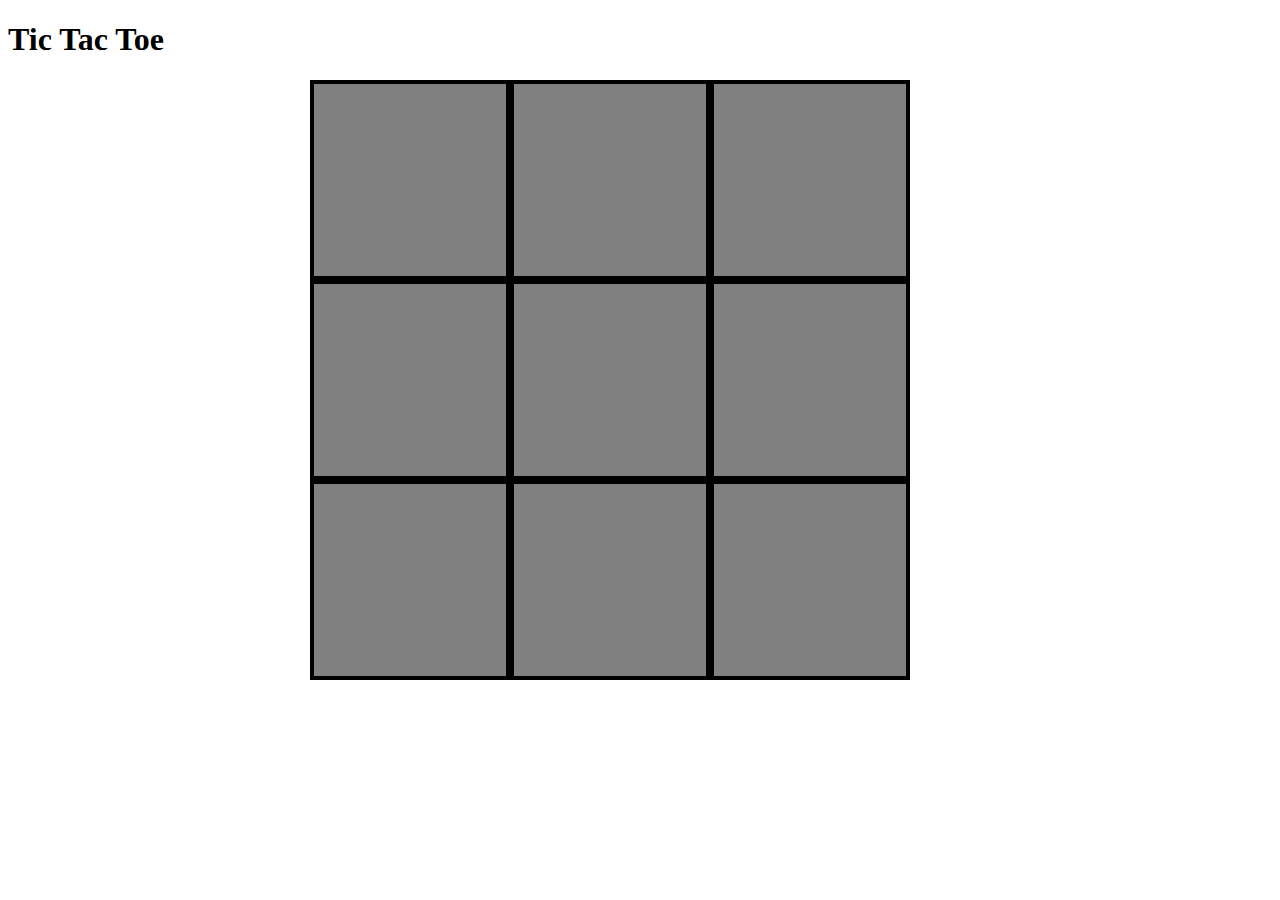
<file: tic_tac_toe/index.html>
<!DOCTYPE html>
<html>
  <head>
    <meta charset="utf-8">
    <title>Tic Tac Toe</title>
    <link rel="stylesheet" type="text/css" href="./css/ttt.css">
    <script src="https://ajax.googleapis.com/ajax/libs/jquery/2.2.4/jquery.min.js"></script>
    <script src="./js/bundle.js"></script>
    <!-- <script src="./dist/main.js"></script> -->
  </head>

  <body>
    <h1>Tic Tac Toe</h1>

    <figure class="ttt"></figure>
  </body>
</html>
</file>
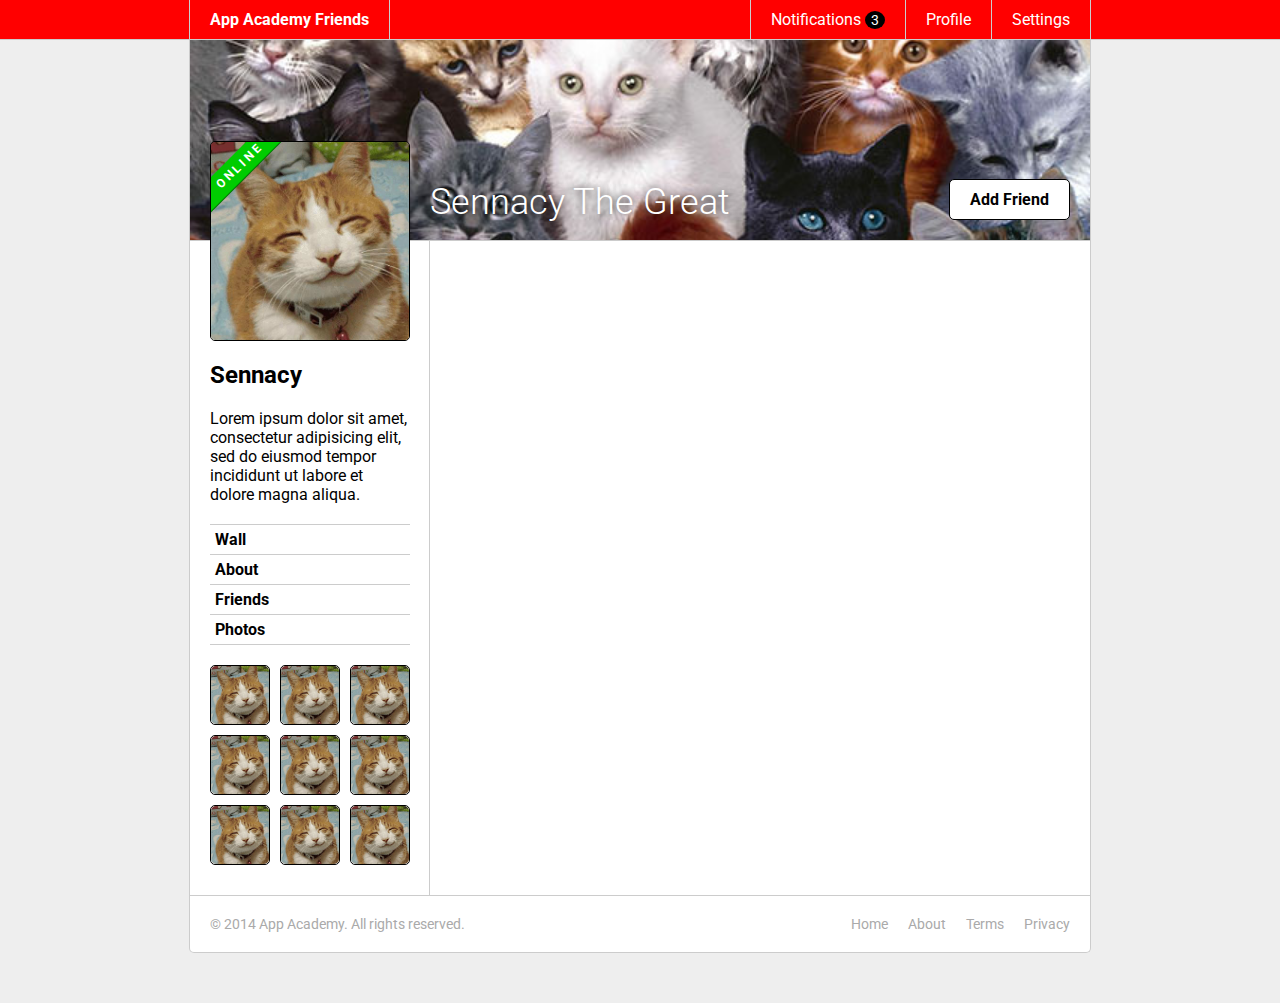
<file: css-friends-09/skeleton/09-forms.html>
<!DOCTYPE html>
<html>
<head>
  <meta charset="utf-8">
  <title>App Academy Friends | PHASE 8: Thumbs</title>
  <link rel="stylesheet" href="http://fonts.googleapis.com/css?family=Roboto:300,400,700" type="text/css">
  <link rel="stylesheet" href="css/00-reset.css" type="text/css">
  <link rel="stylesheet" href="css/01-header.css" type="text/css">
  <link rel="stylesheet" href="css/02-notifications.css" type="text/css">
  <link rel="stylesheet" href="css/03-layout.css" type="text/css">
  <link rel="stylesheet" href="css/04-footer.css" type="text/css">
  <link rel="stylesheet" href="css/05-cats.css" type="text/css">
  <link rel="stylesheet" href="css/06-sidebar.css" type="text/css">
  <link rel="stylesheet" href="css/07-online.css" type="text/css">
  <link rel="stylesheet" href="css/08-thumbs.css" type="text/css">
  <link rel="stylesheet" href="css/09-forms.css" type="text/css">
</head>
<body>

  <header class="header">
    <nav class="header-nav">

      <h1 class="header-logo">
        <a href="#">App Academy Friends</a>
      </h1>

      <ul class="header-list">
        <li>
          <a href="#">Notifications <strong class="badge">3</strong></a>
          <ul class="header-notifications">
            <li><a href="#">Constance likes your photo.</a></li>
            <li><a href="#">Tommy left you a comment.</a></li>
            <li><a href="#">Jonathan is now following you.</a></li>
          </ul>
        </li>
        <li><a href="#">Profile</a></li>
        <li><a href="#">Settings</a></li>
      </ul>

    </nav>
  </header>

  <main class="content">

    <header class="content-header">
      <h1>Sennacy The Great</h1>
      <button class="content-header-add-friend">Add Friend</button>
    </header>

    <section class="content-sidebar">

      <a href="#" class="profile-picture">
        <strong class="online">Online</strong>
        <img src="./images/cat.jpg" alt="">
      </a>

      <div class="profile-info">
        <h2>Sennacy</h2>
        <p>
          Lorem ipsum dolor sit amet, consectetur adipisicing elit, sed do eiusmod tempor incididunt ut labore et dolore magna aliqua.
        </p>
      </div>

      <ul class="profile-nav">
        <li><a href="#">Wall</a></li>
        <li><a href="#">About</a></li>
        <li><a href="#">Friends</a></li>
        <li><a href="#">Photos</a></li>
      </ul>

      <ul class="profile-friends">
        <li><a href="#" class="thumb" title="Sennacy">
          <img src="./images/cat.jpg" alt="">
        </a></li>
        <li><a href="#" class="thumb" title="Jonathan">
          <img src="./images/cat.jpg" alt="">
        </a></li>
        <li><a href="#" class="thumb" title="Tommy">
          <img src="./images/cat.jpg" alt="">
        </a></li>
        <li><a href="#" class="thumb" title="Constance">
          <img src="./images/cat.jpg" alt="">
        </a></li>
        <li><a href="#" class="thumb" title="Ned">
          <img src="./images/cat.jpg" alt="">
        </a></li>
        <li><a href="#" class="thumb" title="Kush">
          <img src="./images/cat.jpg" alt="">
        </a></li>
        <li><a href="#" class="thumb" title="CJ">
          <img src="./images/cat.jpg" alt="">
        </a></li>
        <li><a href="#" class="thumb" title="Jeff">
          <img src="./images/cat.jpg" alt="">
        </a></li>
        <li><a href="#" class="thumb" title="Simon">
          <img src="./images/cat.jpg" alt="">
        </a></li>
      </ul>

    </section>
    <section class="content-main">

    </section>
  </main>

  <footer class="footer">

    <small class="footer-copy">
      &copy; 2014 App Academy. All rights reserved.
    </small>

    <ul class="footer-links">
      <li><a href="#">Home</a></li>
      <li><a href="#">About</a></li>
      <li><a href="#">Terms</a></li>
      <li><a href="#">Privacy</a></li>
    </ul>

  </footer>

</body>
</html>
</file>
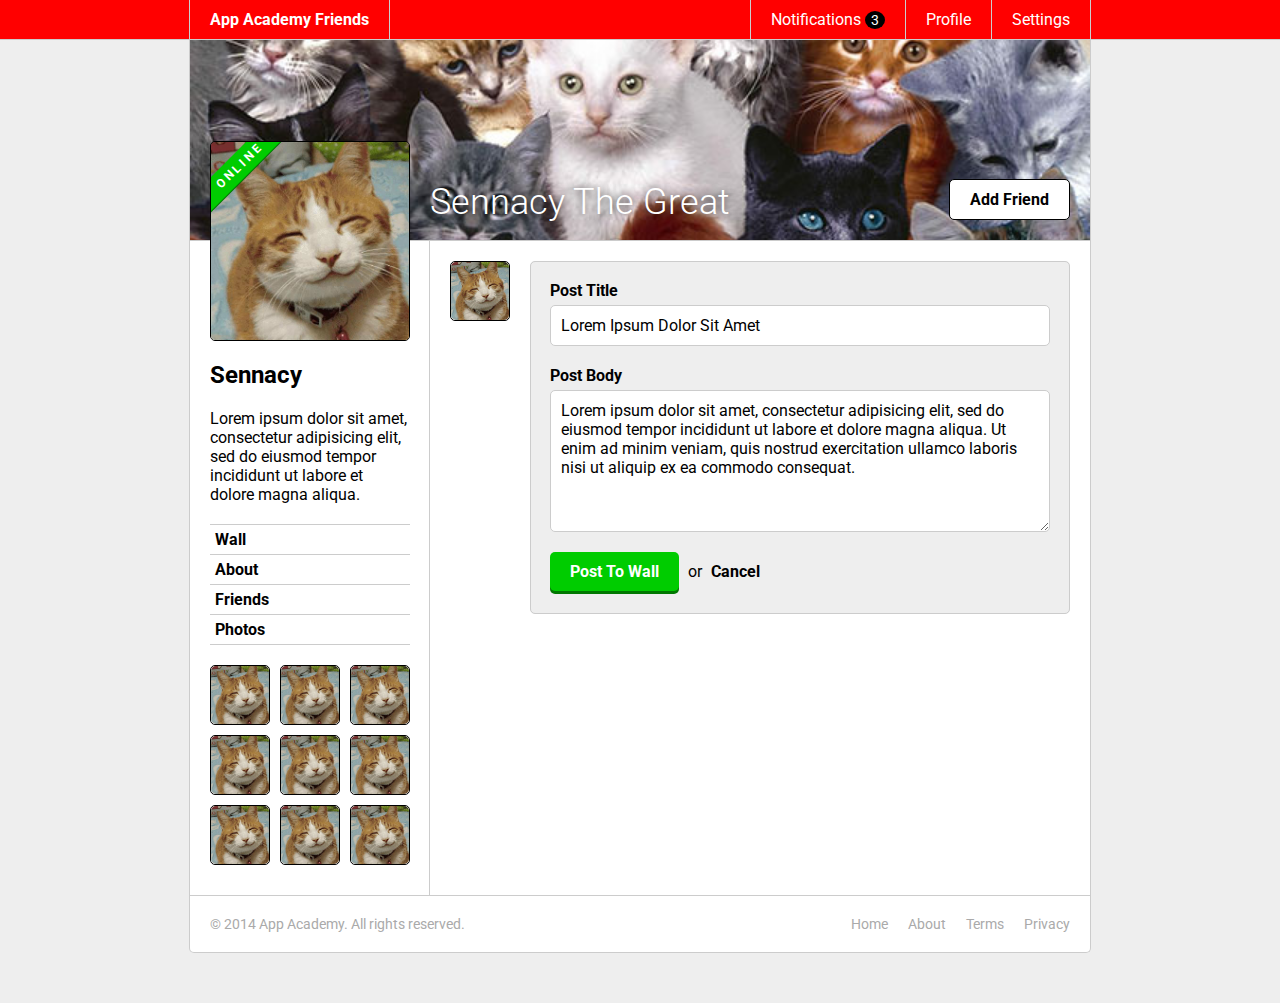
<file: css-friends-10/skeleton/10-posts.html>
<!DOCTYPE html>
<html>
<head>
  <meta charset="utf-8">
  <title>App Academy Friends | PHASE 9: Forms</title>
  <link rel="stylesheet" href="http://fonts.googleapis.com/css?family=Roboto:300,400,700" type="text/css">
  <link rel="stylesheet" href="css/00-reset.css" type="text/css">
  <link rel="stylesheet" href="css/01-header.css" type="text/css">
  <link rel="stylesheet" href="css/02-notifications.css" type="text/css">
  <link rel="stylesheet" href="css/03-layout.css" type="text/css">
  <link rel="stylesheet" href="css/04-footer.css" type="text/css">
  <link rel="stylesheet" href="css/05-cats.css" type="text/css">
  <link rel="stylesheet" href="css/06-sidebar.css" type="text/css">
  <link rel="stylesheet" href="css/07-online.css" type="text/css">
  <link rel="stylesheet" href="css/08-thumbs.css" type="text/css">
  <link rel="stylesheet" href="css/09-forms.css" type="text/css">
  <link rel="stylesheet" href="css/10-posts.css" type="text/css">
</head>
<body>

  <header class="header">
    <nav class="header-nav">

      <h1 class="header-logo">
        <a href="#">App Academy Friends</a>
      </h1>

      <ul class="header-list">
        <li>
          <a href="#">Notifications <strong class="badge">3</strong></a>
          <ul class="header-notifications">
            <li><a href="#">Constance likes your photo.</a></li>
            <li><a href="#">Tommy left you a comment.</a></li>
            <li><a href="#">Jonathan is now following you.</a></li>
          </ul>
        </li>
        <li><a href="#">Profile</a></li>
        <li><a href="#">Settings</a></li>
      </ul>

    </nav>
  </header>

  <main class="content">

    <header class="content-header">
      <h1>Sennacy The Great</h1>
      <button class="content-header-add-friend">Add Friend</button>
    </header>

    <section class="content-sidebar">

      <a href="#" class="profile-picture">
        <strong class="online">Online</strong>
        <img src="./images/cat.jpg" alt="">
      </a>

      <div class="profile-info">
        <h2>Sennacy</h2>
        <p>
          Lorem ipsum dolor sit amet, consectetur adipisicing elit, sed do eiusmod tempor incididunt ut labore et dolore magna aliqua.
        </p>
      </div>

      <ul class="profile-nav">
        <li><a href="#">Wall</a></li>
        <li><a href="#">About</a></li>
        <li><a href="#">Friends</a></li>
        <li><a href="#">Photos</a></li>
      </ul>

      <ul class="profile-friends">
        <li><a href="#" class="thumb" title="Sennacy">
          <img src="./images/cat.jpg" alt="">
        </a></li>
        <li><a href="#" class="thumb" title="Jonathan">
          <img src="./images/cat.jpg" alt="">
        </a></li>
        <li><a href="#" class="thumb" title="Tommy">
          <img src="./images/cat.jpg" alt="">
        </a></li>
        <li><a href="#" class="thumb" title="Constance">
          <img src="./images/cat.jpg" alt="">
        </a></li>
        <li><a href="#" class="thumb" title="Ned">
          <img src="./images/cat.jpg" alt="">
        </a></li>
        <li><a href="#" class="thumb" title="Kush">
          <img src="./images/cat.jpg" alt="">
        </a></li>
        <li><a href="#" class="thumb" title="CJ">
          <img src="./images/cat.jpg" alt="">
        </a></li>
        <li><a href="#" class="thumb" title="Jeff">
          <img src="./images/cat.jpg" alt="">
        </a></li>
        <li><a href="#" class="thumb" title="Simon">
          <img src="./images/cat.jpg" alt="">
        </a></li>
      </ul>

    </section>
    <section class="content-main">

      <form class="form">

        <a href="#" class="form-thumb thumb" title="Sennacy">
          <img src="./images/cat.jpg" alt="">
        </a>

        <fieldset class="form-fieldset">
          <div class="input">
            <label for="form-title">Post Title</label>
            <input id="form-title" type="text" value="Lorem Ipsum Dolor Sit Amet">
          </div>

          <div class="input">
            <label for="form-textarea">Post Body</label>
            <textarea id="form-textarea">Lorem ipsum dolor sit amet, consectetur adipisicing elit, sed do eiusmod tempor incididunt ut labore et dolore magna aliqua. Ut enim ad minim veniam, quis nostrud exercitation ullamco laboris nisi ut aliquip ex ea commodo consequat.</textarea>
          </div>

          <div class="submit">
            <button>Post To Wall</button>
            <span class="button-alternative">or <strong>Cancel</strong></span>
          </div>

        </fieldset>
      </form>

    </section>
  </main>

  <footer class="footer">

    <small class="footer-copy">
      &copy; 2014 App Academy. All rights reserved.
    </small>

    <ul class="footer-links">
      <li><a href="#">Home</a></li>
      <li><a href="#">About</a></li>
      <li><a href="#">Terms</a></li>
      <li><a href="#">Privacy</a></li>
    </ul>

  </footer>

</body>
</html>
</file>
<file: tic_tac_toe/css/ttt.css>
ul {
  display: flex;
  width: 700px;
  flex-wrap: wrap;
  margin: 0 auto;
}

li {
  width: 200px;
  height: 200px;
  box-sizing: border-box;
  list-style-type: none;
  border: 4px solid black;
}

.un-marked {
  background-color: grey;
}

.un-marked:hover {
  background-color: yellow;
}

.mark {
  background-color: white;
  text-align: center;
  vertical-align: middle;
  line-height: 175px;
  font-family: sans-serif;
  color: black;
  font-size: 200px;

}
</file>
<file: css-friends-09/skeleton/css/01-header.css>
/* PHASE 1: Header */

body {
  font-family: "Roboto", sans-serif;
  font-size: 16px;
  font-weight: 400;
  background: #eee;
}

.header {
  background: #f00;
  color: #fff;
  border-bottom: 1px solid #ccc;
}

.header a {
  display: block;
  padding: 10px 20px;
}

.header-nav {
  display: flex;
  justify-content: space-between;
  margin: 0 auto;
  width: 900px;
  border-left: 1px solid #ccc;
  border-right: 1px solid #ccc;
}

.header-logo {
  border-right: 1px solid #ccc;
  font-weight: 700;
}

.header-logo:hover {
  background: #000;
}

.header-list {
  display: flex;
}

.header-list > li {
  border-left: 1px solid #ccc;
}

.header-list > li:hover {
  background: #000;
}
</file>
<file: css-friends-09/skeleton/css/02-notifications.css>
/* PHASE 2: Notifications */

.badge {
  display: inline;
  font-size: 14px;
  padding: 1px 6px;
  background: #000;
  border-radius: 50%;
}

li:hover .badge {
  background: #f00;
}

.header {
  position: relative;
  z-index: 1;
}

.header-list > li {
  position: relative;
}

.header-notifications {
  display: none;
  position: absolute;
  left: -1px;
  font-size: 14px;
  white-space: nowrap;
  background: #fff;
  border-left: 1px solid #ccc;
  border-right: 1px solid #ccc;
  border-bottom: 1px solid #ccc;
  border-bottom-left-radius: 5px;
  border-bottom-right-radius: 5px;
  overflow: hidden;
}

li:hover .header-notifications {
  display: block;
}

.header-notifications > li {
  border-top: 1px solid #ccc;
  color: #000;
}

.header-notifications > li:hover {
  background: #eee;
}
</file>
<file: css-friends-09/skeleton/css/03-layout.css>
/* PHASE 3: Layout */

.content {
  display: flex;
  flex-wrap: wrap;
  margin: 0 auto;
  background: #fff;
  width: 900px;
  border: 1px solid #ccc;
  border-top: 0;
}

.content-sidebar {
  width: 200px;
  min-height: 200px;
  padding: 20px;
  padding-right: 19px;
  border-right: 1px solid #ccc;
}

.content-main {
  width: 620px;
  min-height: 200px;
  padding: 20px;
}
</file>
<file: css-friends-09/skeleton/css/04-footer.css>
/* PHASE 4: Footer */

.footer {
  display: flex;
  justify-content: space-between;
  width: 900px;
  margin: 0 auto 50px auto;
  background: #fff;
  color: #aaa;
  font-size: 14px;
  border: 1px solid #ccc;
  border-top: 0;
  border-bottom-left-radius: 5px;
  border-bottom-right-radius: 5px;
}

.footer-copy {
  display: block;
  padding: 20px;
}

.footer-links {
  display: flex;
  padding: 20px;
}

.footer-links > li {
  padding: 0 0 0 20px;
}

.footer a:hover {
  color: #000;
}
</file>
<file: css-friends-09/skeleton/css/05-cats.css>
/* PHASE 5: Cats */

.content-header {
  position: relative;
  height: 200px;
  width: 100%;
  background: url("../images/cats.jpg");
  background-size: cover;
  border-bottom: 1px solid #ccc;
}

.content-header > h1 {
  position: absolute;
  bottom: 20px;
  left: 240px;
  font-size: 36px;
  line-height: 1;
  font-weight: 300;
  color: #fff;
  text-shadow: #000 0 0 10px;
}

.content-header-add-friend {
  position: absolute;
  bottom: 20px;
  right: 20px;
  color: #000;
  background: #fff;
  font-weight: bold;
  padding: 10px 20px;
  border: 1px solid #000;
  border-radius: 5px;
}

.content-header-add-friend:hover {
  background: #eee;
}
</file>
<file: css-friends-09/skeleton/css/06-sidebar.css>
/* PHASE 6: Sidebar */

.profile-picture {
  display: block;
  margin-top: -120px;
  border: 1px solid #000;
  background: #000;
  border-radius: 5px;
  position: relative;
}

.profile-info {
  margin: 20px 0;
}

.profile-info > h2 {
  font-weight: 700;
  font-size: 24px;
}

.profile-info > p {
  margin: 20px 0;
}

.profile-nav {
  margin: 20px 0;
}

.profile-nav > li {
  border-bottom: 1px solid #ccc;
}

.profile-nav > li:first-child {
  border-top: 1px solid #ccc;
}

.profile-nav a {
  display: block;
  padding: 5px;
  font-weight: 700;
}

.profile-nav a:hover {
  background: #eee;
}
</file>
<file: css-friends-09/skeleton/css/07-online.css>
/* PHASE 7: Online */

.profile-picture {
  overflow: hidden;
}

.online {
  display: block;
  position: absolute;
  top: -10px;
  left: -10px;
  font-weight: 700;
  color: #fff;
  background: #0c0;
  padding: 5px 30px;
  text-transform: uppercase;
  font-size: 12px;
  letter-spacing: 3px;
  transform: rotate(-45deg) translateX(-25%);
  box-shadow: 0 1px 0 0 #070;
}
</file>
<file: css-friends-09/skeleton/css/08-thumbs.css>
/* PHASE 8: Thumbs */

.profile-friends {
  display: flex;
  flex-wrap: wrap;
}

.profile-friends > li {
  width: 60px;
  margin: 0 0 10px 0;
}

.profile-friends > li:nth-child(3n-1) {
  margin: 0 10px 10px 10px;
}

.thumb {
  display: block;
  position: relative;
  width: 58px;
  height: 58px;
  border: 1px solid #000;
  border-radius: 5px;
}

.thumb:after {
  content: attr(title);
  display: none;
  position: absolute;
  left: 50%;
  transform: translateX(-50%);
  bottom: 65px;
  background: #000;
  color: #fff;
  font-size: 12px;
  padding: 5px 10px;
  border-radius: 5px;
}

.thumb:before {
  content: "";
  display: none;
  position: absolute;
  left: 50%;
  transform: translateX(-50%);
  top: -7px;
  border-top: 5px solid #000;
  border-bottom: 0;
  border-right: 5px solid transparent;
  border-left: 5px solid transparent;
}

.thumb:hover:before,
.thumb:hover:after {
  display: block;
}

.thumb > img {
  border-radius: 5px;
}
</file>
<file: css-friends-09/skeleton/css/09-forms.css>
/* PHASE 9: Forms */
</file>
<file: css-friends-10/skeleton/css/01-header.css>
/* PHASE 1: Header */

body {
  font-family: "Roboto", sans-serif;
  font-size: 16px;
  font-weight: 400;
  background: #eee;
}

.header {
  background: #f00;
  color: #fff;
  border-bottom: 1px solid #ccc;
}

.header a {
  display: block;
  padding: 10px 20px;
}

.header-nav {
  display: flex;
  justify-content: space-between;
  margin: 0 auto;
  width: 900px;
  border-left: 1px solid #ccc;
  border-right: 1px solid #ccc;
}

.header-logo {
  border-right: 1px solid #ccc;
  font-weight: 700;
}

.header-logo:hover {
  background: #000;
}

.header-list {
  display: flex;
}

.header-list > li {
  border-left: 1px solid #ccc;
}

.header-list > li:hover {
  background: #000;
}
</file>
<file: css-friends-10/skeleton/css/02-notifications.css>
/* PHASE 2: Notifications */

.badge {
  display: inline;
  font-size: 14px;
  padding: 1px 6px;
  background: #000;
  border-radius: 50%;
}

li:hover .badge {
  background: #f00;
}

.header {
  position: relative;
  z-index: 1;
}

.header-list > li {
  position: relative;
}

.header-notifications {
  display: none;
  position: absolute;
  left: -1px;
  font-size: 14px;
  white-space: nowrap;
  background: #fff;
  border-left: 1px solid #ccc;
  border-right: 1px solid #ccc;
  border-bottom: 1px solid #ccc;
  border-bottom-left-radius: 5px;
  border-bottom-right-radius: 5px;
  overflow: hidden;
}

li:hover .header-notifications {
  display: block;
}

.header-notifications > li {
  border-top: 1px solid #ccc;
  color: #000;
}

.header-notifications > li:hover {
  background: #eee;
}
</file>
<file: css-friends-10/skeleton/css/03-layout.css>
/* PHASE 3: Layout */

.content {
  display: flex;
  flex-wrap: wrap;
  margin: 0 auto;
  background: #fff;
  width: 900px;
  border: 1px solid #ccc;
  border-top: 0;
}

.content-sidebar {
  width: 200px;
  min-height: 200px;
  padding: 20px;
  padding-right: 19px;
  border-right: 1px solid #ccc;
}

.content-main {
  width: 620px;
  min-height: 200px;
  padding: 20px;
}
</file>
<file: css-friends-10/skeleton/css/04-footer.css>
/* PHASE 4: Footer */

.footer {
  display: flex;
  justify-content: space-between;
  width: 900px;
  margin: 0 auto 50px auto;
  background: #fff;
  color: #aaa;
  font-size: 14px;
  border: 1px solid #ccc;
  border-top: 0;
  border-bottom-left-radius: 5px;
  border-bottom-right-radius: 5px;
}

.footer-copy {
  display: block;
  padding: 20px;
}

.footer-links {
  display: flex;
  padding: 20px;
}

.footer-links > li {
  padding: 0 0 0 20px;
}

.footer a:hover {
  color: #000;
}
</file>
<file: css-friends-10/skeleton/css/05-cats.css>
/* PHASE 5: Cats */

.content-header {
  position: relative;
  height: 200px;
  width: 100%;
  background: url("../images/cats.jpg");
  background-size: cover;
  border-bottom: 1px solid #ccc;
}

.content-header > h1 {
  position: absolute;
  bottom: 20px;
  left: 240px;
  font-size: 36px;
  line-height: 1;
  font-weight: 300;
  color: #fff;
  text-shadow: #000 0 0 10px;
}

.content-header-add-friend {
  position: absolute;
  bottom: 20px;
  right: 20px;
  color: #000;
  background: #fff;
  font-weight: bold;
  padding: 10px 20px;
  border: 1px solid #000;
  border-radius: 5px;
}

.content-header-add-friend:hover {
  background: #eee;
}
</file>
<file: css-friends-10/skeleton/css/06-sidebar.css>
/* PHASE 6: Sidebar */

.profile-picture {
  display: block;
  margin-top: -120px;
  border: 1px solid #000;
  background: #000;
  border-radius: 5px;
  position: relative;
}

.profile-info {
  margin: 20px 0;
}

.profile-info > h2 {
  font-weight: 700;
  font-size: 24px;
}

.profile-info > p {
  margin: 20px 0;
}

.profile-nav {
  margin: 20px 0;
}

.profile-nav > li {
  border-bottom: 1px solid #ccc;
}

.profile-nav > li:first-child {
  border-top: 1px solid #ccc;
}

.profile-nav a {
  display: block;
  padding: 5px;
  font-weight: 700;
}

.profile-nav a:hover {
  background: #eee;
}
</file>
<file: css-friends-10/skeleton/css/07-online.css>
/* PHASE 7: Online */

.profile-picture {
  overflow: hidden;
}

.online {
  display: block;
  position: absolute;
  top: -10px;
  left: -10px;
  font-weight: 700;
  color: #fff;
  background: #0c0;
  padding: 5px 30px;
  text-transform: uppercase;
  font-size: 12px;
  letter-spacing: 3px;
  transform: rotate(-45deg) translateX(-25%);
  box-shadow: 0 1px 0 0 #070;
}
</file>
<file: css-friends-10/skeleton/css/08-thumbs.css>
/* PHASE 8: Thumbs */

.profile-friends {
  display: flex;
  flex-wrap: wrap;
}

.profile-friends > li {
  width: 60px;
  margin: 0 0 10px 0;
}

.profile-friends > li:nth-child(3n-1) {
  margin: 0 10px 10px 10px;
}

.thumb {
  display: block;
  position: relative;
  width: 58px;
  height: 58px;
  border: 1px solid #000;
  border-radius: 5px;
}

.thumb:after {
  content: attr(title);
  display: none;
  position: absolute;
  left: 50%;
  transform: translateX(-50%);
  bottom: 65px;
  background: #000;
  color: #fff;
  font-size: 12px;
  padding: 5px 10px;
  border-radius: 5px;
}

.thumb:before {
  content: "";
  display: none;
  position: absolute;
  left: 50%;
  transform: translateX(-50%);
  top: -7px;
  border-top: 5px solid #000;
  border-bottom: 0;
  border-right: 5px solid transparent;
  border-left: 5px solid transparent;
}

.thumb:hover:before,
.thumb:hover:after {
  display: block;
}

.thumb > img {
  border-radius: 5px;
}
</file>
<file: css-friends-10/skeleton/css/09-forms.css>
/* PHASE 9: Forms */

.form {
  margin: 0 0 20px 0;
  display: flex;
}

.form-thumb {
}

.form-fieldset {
  margin: 0 0 0 20px;
  padding: 19px;
  width: 500px;
  background: #eee;
  border: 1px solid #ccc;
  border-radius: 5px;
}

.input {
  margin: 0 0 20px 0;
}

.input > label {
  display: block;
  font-weight: 700;
  padding: 0 0 5px 0;
}

.input > input,
.input > textarea {
  display: block;
  background: #fff;
  border: 1px solid #ccc;
  padding: 10px;
  width: calc(100% - 22px);
  border-radius: 5px;
}

.input > input:focus,
.input > textarea:focus {
  border-color: #0c0;
}

.input > textarea {
  height: 120px;
}

.submit {
  margin: 20px 0 0 0;
  padding: 0 0 3px 0;
}

.submit > button {
  position: relative;
  padding: 10px 20px;
  color: #fff;
  background: #0c0;
  font-weight: 700;
  border-radius: 5px;
  box-shadow: 0 3px 0 0 #070;
}

.submit > button:hover {
  background: #0b0;
}

.submit > button:active {
  top: 3px;
  background: #0a0;
  box-shadow: none;
}

.button-alternative {
  padding: 0 0 0 5px;
}

.button-alternative strong {
  padding: 0 0 0 5px;
  font-weight: bold;
  cursor: pointer;
}

.button-alternative strong:hover {
  color: #f00;
}
</file>
<file: css-friends-10/skeleton/css/10-posts.css>
/* PHASE 10: Posts */
</file>
